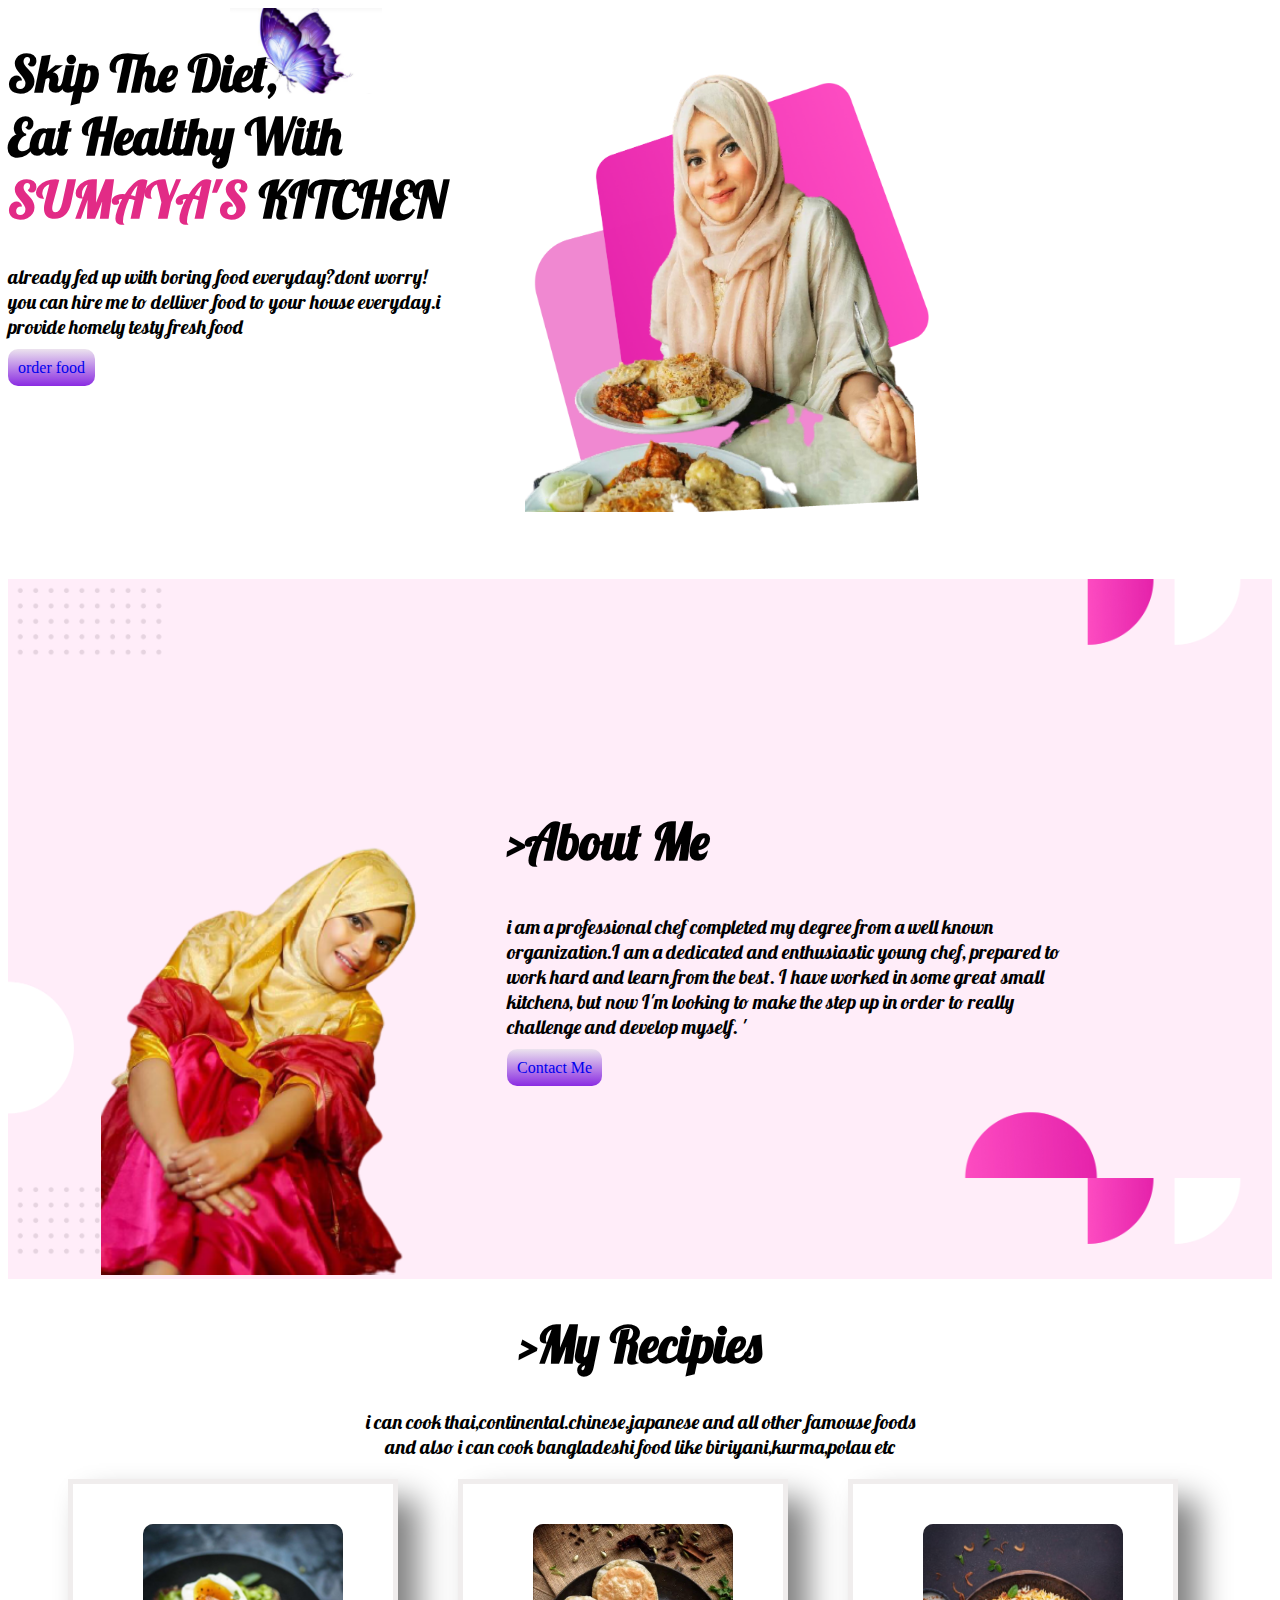
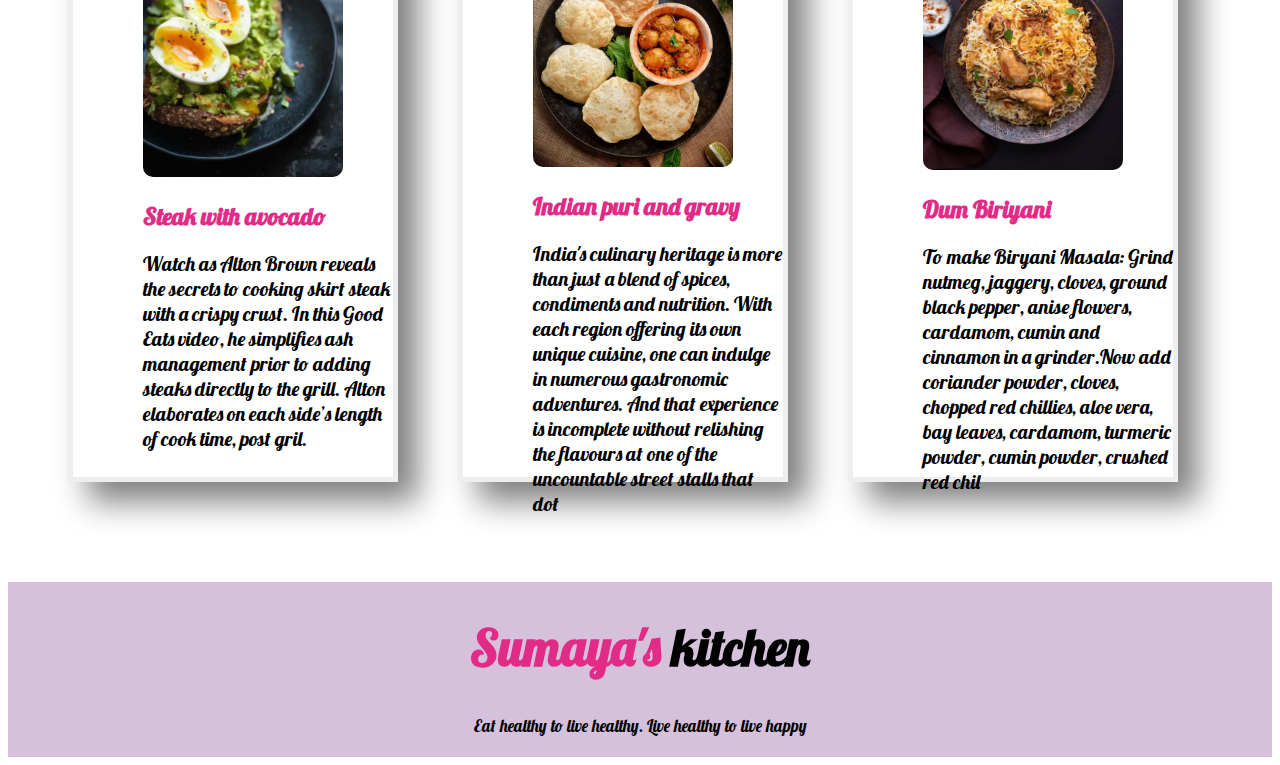
<file: index.html>
<!DOCTYPE html>
<html lang="en">
<head>
    <meta charset="UTF-8">
    <meta http-equiv="X-UA-Compatible" content="IE=edge">
    <meta name="viewport" content="width=device-width, initial-scale=1.0">
    <title>sumaya's kitchen</title>
    <link rel="stylesheet" href="website_style.css">
    <link rel="preconnect" href="https://fonts.googleapis.com">
<link rel="preconnect" href="https://fonts.gstatic.com" crossorigin>
<link href="https://fonts.googleapis.com/css2?family=Lobster&display=swap" rel="stylesheet">
<link rel="icon" href="Group 8448.png" sizes="16x16 32x32" type="image/png"> 
</head>
<body> <section id="top"  >
  <div> <h1> Skip The Diet,<br> Eat Healthy With <br> <span>SUMAYA'S </span> KITCHEN</h1> 
   <p>already fed up with boring food everyday?dont worry! <br>
       you can hire me to delliver food to your house everyday.i provide homely testy fresh food </p>
    <a class="button" href="https://github.com/ProgrammingHero1/food-network/blob/main/Food%20network.jpg">order food</a></div>
    <div class="half"><img src="Group 8448.png" alt=""></div>
    
</section>
<section id="two"  >
 
<div class="middle-banner-2">
    <img src="new_4-removebg-preview.png" alt="">
</div>
<div class="middle-banner">  
    <h2 id="size">>About Me</h2>
    <p>i am a professional chef completed my degree from a well known organization.I am a dedicated and enthusiastic young chef, prepared to work hard and learn from the best.
         I have worked in some great small kitchens, but now I'm looking to make the step up in order to really challenge and develop myself. ' </p>
    <a class="button" href="https://github.com/ProgrammingHero1/food-network">Contact Me</a>
    </div>  
</section>
<div>
    <h1 class="bottom">>My Recipies</h1>

     <p class="bottom">i can cook thai,continental.chinese.japanese and all other famouse foods
         <br>and also i can cook bangladeshi food like biriyani,kurma,polau etc</p>
</div>
<section>

<div class="col"><img src="food1.jpeg" alt=""><h2 class="rong">Steak with avocado</h2><p> 
       Watch as Alton Brown reveals the secrets to cooking skirt steak with a crispy crust. In this Good Eats video, he simplifies ash management prior to adding steaks directly to the grill. Alton elaborates on each side’s length of cook time, post gril.
</p></div>
<div class="col"><img src="food2.jpeg" alt=""><h2 class="rong">Indian puri and gravy</h2><p>India's culinary heritage is more than just a blend of spices, condiments and nutrition. With each region offering its own unique cuisine, one can indulge in numerous gastronomic adventures. And that experience is incomplete without relishing the flavours at one of the uncountable street stalls that dot  </p></div>
<div class="col"><img src="food3.jpeg" alt=""><h2 class="rong">Dum Biriyani</h2> <p>To make Biryani Masala: Grind nutmeg, jaggery, cloves, ground black pepper, anise flowers, cardamom, cumin and cinnamon in a grinder.Now add coriander powder, cloves, chopped red chillies, aloe vera, bay leaves, cardamom, turmeric powder, cumin powder, crushed red chil</p></div>
</section>
<section>
<footer>
    <div class="footer-content" >
     <h1> <span> Sumaya's </span> kitchen</h1> 
     <p><small>Eat healthy to live healthy. Live healthy to live happy </small></p>
    </div>
    </footer>
</section>

</body>
</file>
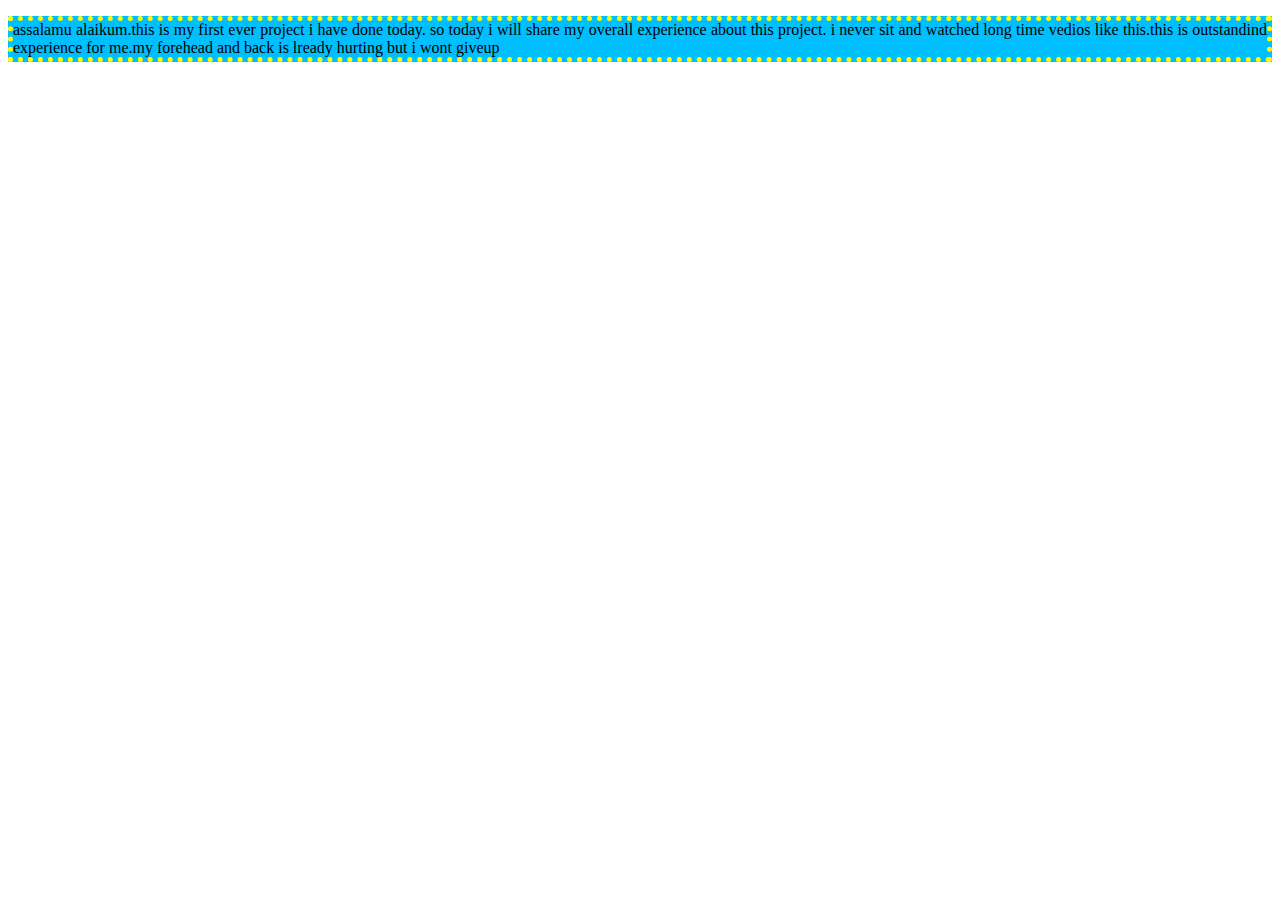
<file: first_project.html>
<!DOCTYPE html>
<html lang="en">
<head>
    <meta charset="UTF-8">
    <meta http-equiv="X-UA-Compatible" content="IE=edge">
    <meta name="viewport" content="width=device-width, initial-scale=1.0">
    <title>my first project</title>
    <link rel="stylesheet" href="style.css">
</head>
<body>

<p class="essay gh">assalamu alaikum.this is my first ever project i have done today.
    so today i will share my overall experience about this project.
    i never sit and watched long time vedios like this.this is outstandind experience for me.my forehead and back is lready hurting but i wont giveup</p>

</body>
</html>
</file>
<file: website_style.css>
body
 
span{

color: rgb(226, 43, 134);

}
h1 {

    font-family: 'Lobster', cursive;
    font-size: 50px;
   
}
p {

    font-family: 'Lobster', cursive;
    font-size: 20px; 
}
.button{

background-color:linear-gradiant(purple,blueviolet) 

}
section{

display: flex;
}
.half{

    width: 80%;
    padding: 5%;
}
.half img {

      width: 60%;

}
.button{
 text-decoration: none;
 background-image: linear-gradient(rgb(236, 227, 238),blueviolet);
 padding: 10px;
  border-radius: 10px ;
  font-weight: 500;
  

}



#two{
 display: flex;
 background-image: url( Frame\ 59.jpg);
 background-size: 100%;
 
}
.middle-banner {
    width: 60%;
    padding: 15%; 
   
}
#size {

    font-size: 50px;

}
.middle-banner-2 img{

    width: 150%;
    margin-left: 30%;
}
h2 {
    font-family: 'Lobster', cursive;
}

.bottom{
    text-align: center;
}
#top{
 background-image: url(butterfly2.jpeg);
 background-size: 12%;
 background-repeat: no-repeat;
 background-position-x: 20%;
 background-position-y: -5%;
}
 .rong {
      color: rgb(226, 43, 134);;


 }
.col
{
   width: 250px;
   height: 300px;
   background-color: white;
   float: left;
   padding-top: 40px;
   padding-left: 70px;
   padding-bottom: 20%;
   border: 5px solid rgb(240, 237, 237);
   margin-left: 60px;
   box-shadow: 20px 20px 30px gray;
}
.col img {

width: 80%;
border-radius: 10px;
}

 footer{

    margin-top: 100px;
    position: relative;
    left: 0;
    bottom: 0;
    width: 100%;
    background-color: rgb(213, 193, 219);
    color: white;
    text-align: center;
}
.footer-content {
    
    text-align: center;
    color: black;

}
</file>
<file: style.css>
.headline{

text-align: center;
color:blue;
background-color: lightblue;
border:20px solid rgb(10, 53, 248)


}
.under{
margin-right: 400px;
margin-left: 400px;

}
.essay{
 background-color: deepskyblue;
 border:5px dotted yellow

}
.gh{
text-align: justify;


}
</file>
